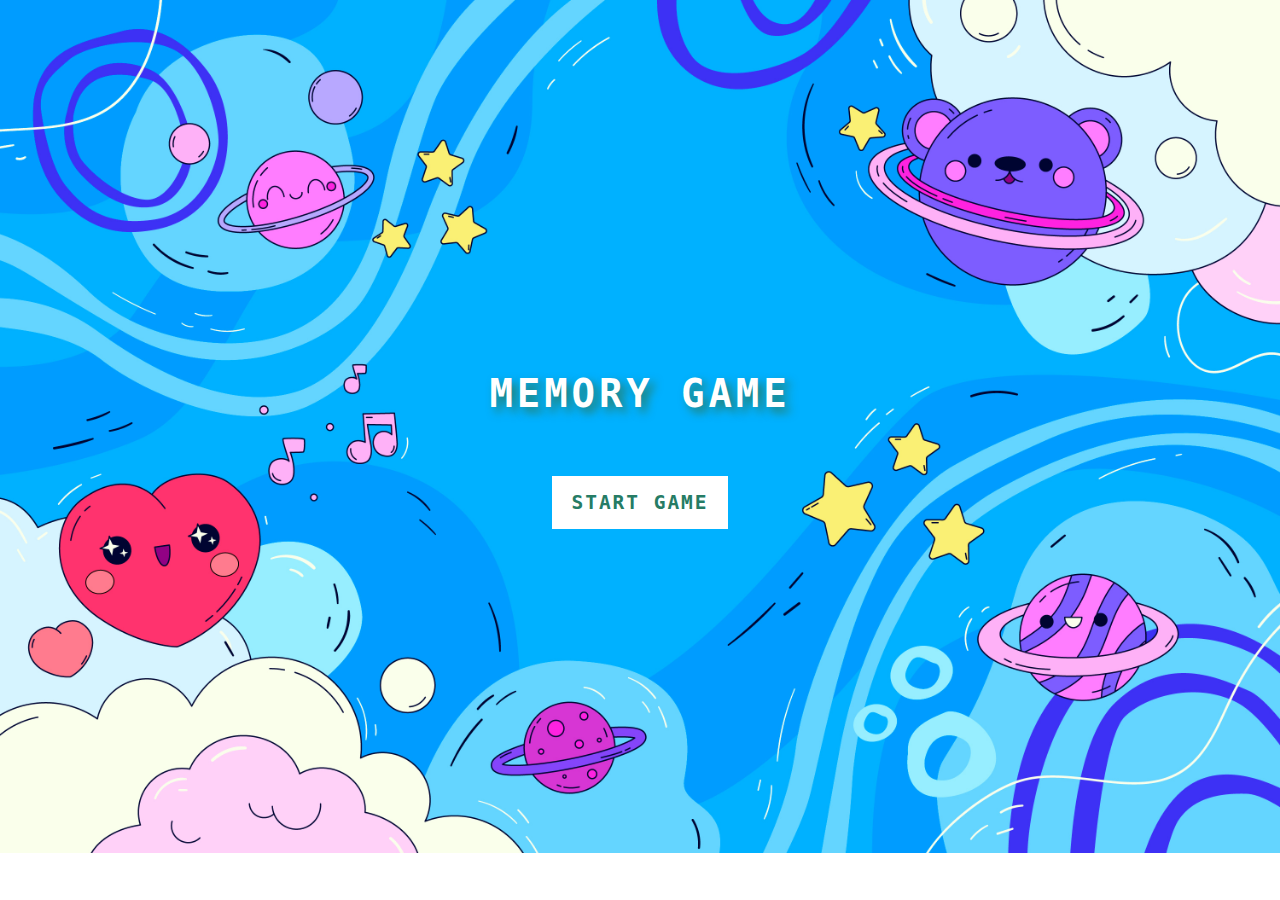
<file: index.html>
<!DOCTYPE html>
<html lang="en">
<head>
    <meta charset="UTF-8">
    <title>Memory Game</title>
    <link rel="stylesheet" href="start.css">
    <link rel="apple-touch-icon" sizes="180x180" href="favicon_io/apple-touch-icon.png">
    <link rel="icon" type="image/png" sizes="32x32" href="favicon_io/favicon-32x32.png">
    <link rel="icon" type="image/png" sizes="16x16" href="favicon_io/favicon-16x16.png">
    <link rel="manifest" href="favicon_io/site.webmanifest">
</head>
<body>
<div class="container">
    <h2>Memory Game</h2>
    <div class="game"></div>
    <button class="start" onclick="window.location.href ='level1.html'">Start Game</button>
</div>
</body>
</html>
</file>
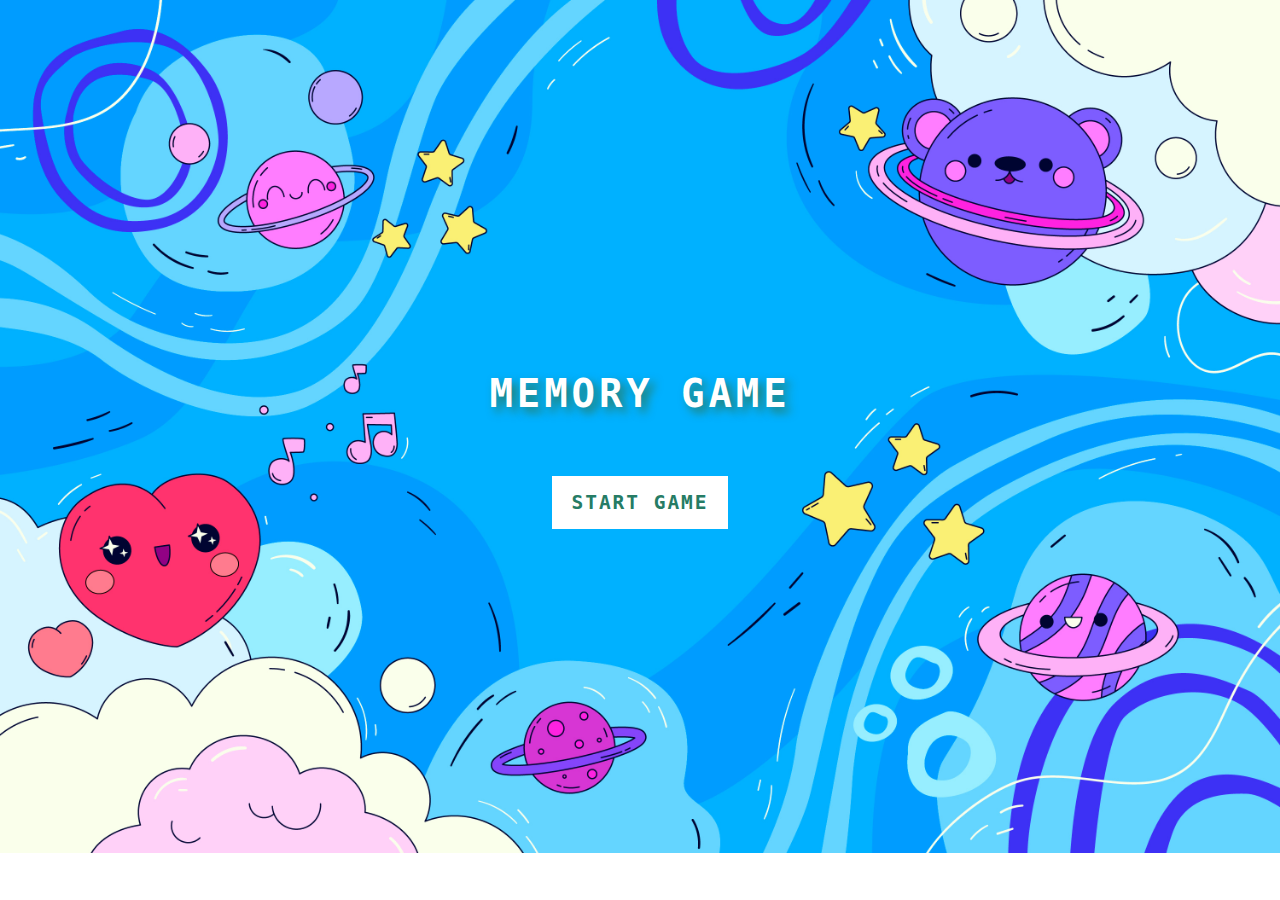
<file: start.html>
<!DOCTYPE html>
<html lang="en">
<head>
    <meta charset="UTF-8">
    <title>Title</title>
    <link rel="stylesheet" href="start.css">
</head>
<body>
<div class="container">
    <h2>Memory Game</h2>
    <div class="game"></div>
    <button class="start" onclick="window.location.href ='level1.html'">Start Game</button>
</div>
</body>
</html>
</file>
<file: start.css>
* {
    margin: 0;
    padding: 0;
    box-sizing: border-box;
    font-family: monospace;
}

body {
    display: flex;
    justify-content: center;
    align-items: center;
    min-height: 100vh;
    background-image: url("1.jpg");
    background-size: 100%;
    background-repeat: no-repeat;
}

.container {
    position: relative;
    display: flex;
    flex-direction: column;
    justify-content: center;
    align-items: center;
    gap: 30px;
    /*background: #0d614b;*/
    padding: 40px 60px;
}

h2 {
    font-size: 3em;
    color: #fff;
    text-transform: uppercase;
    letter-spacing: 0.1em;
    text-shadow: 5px 5px 10px #267c65;
}

.start {
    padding: 15px 20px;
    color: #267c65;
    background: #fff;
    border: none;
    font-size: 1.5em;
    letter-spacing: 0.1em;
    text-transform: uppercase;
    cursor: pointer;
    font-weight: 600;
}

.start:focus {
    color: #fff;
    background: #267c65;
}
</file>
